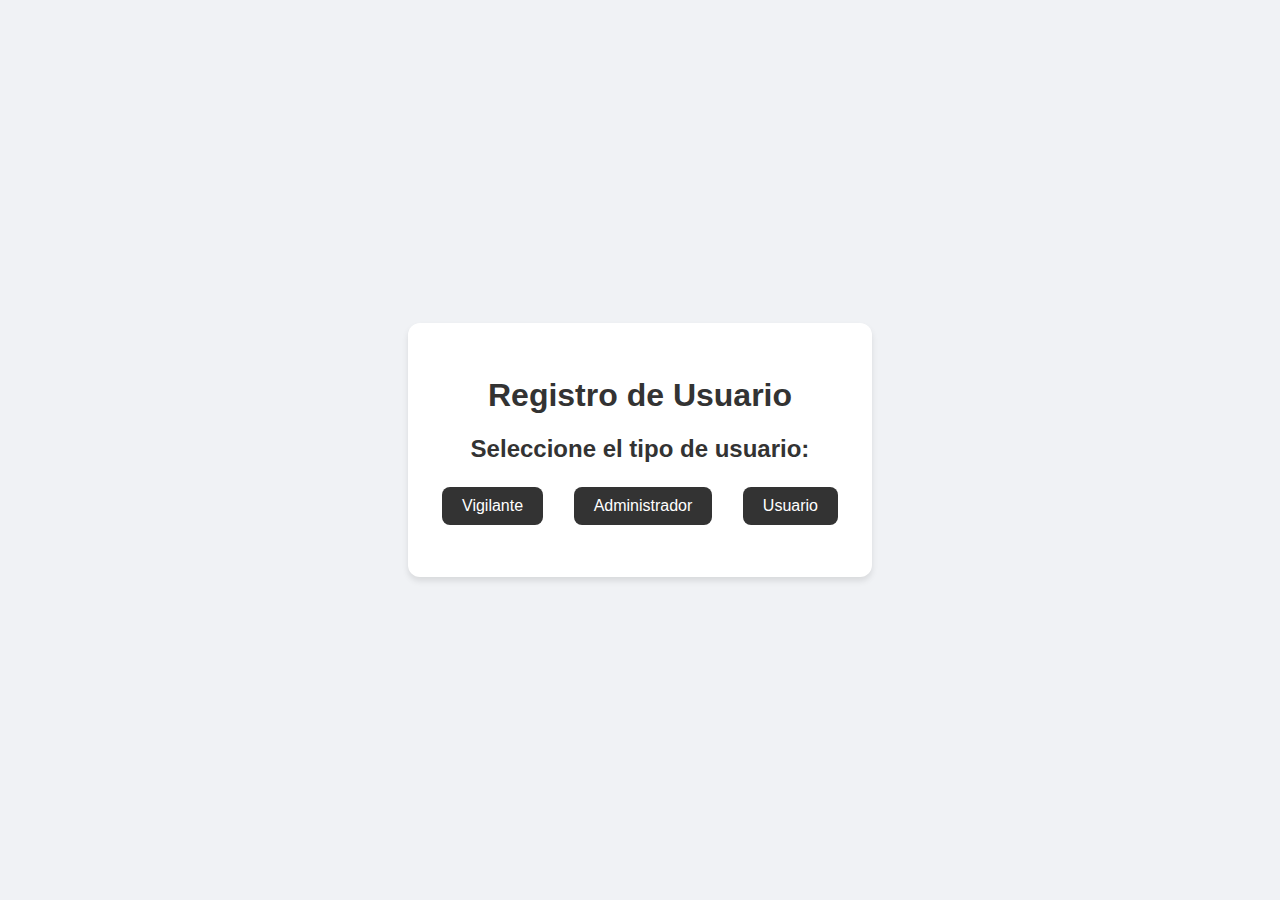
<file: ejemplo.html>
<!DOCTYPE html>
<html lang="es">
<head>
    <meta charset="UTF-8">
    <meta name="viewport" content="width=device-width, initial-scale=1.0">
    <title>Registro de Usuario</title>
    <style>
        body {
            font-family: 'Arial', sans-serif;
            background-color: #f0f2f5;
            margin: 0;
            padding: 0;
            display: flex;
            justify-content: center;
            align-items: center;
            height: 100vh;
        }
        .container {
            background-color: white;
            padding: 2rem;
            border-radius: 12px;
            box-shadow: 0 4px 6px rgba(0, 0, 0, 0.1);
            width: 100%;
            max-width: 400px;
        }
        h1, h2 {
            color: #333;    
            text-align: center;
        }
        .btn-group {
            display: flex;
            justify-content: space-between;
            margin-bottom: 1rem;
        }
        .btn {
            background-color: #333;
            border: none;
            color: white;
            padding: 10px 20px;
            text-align: center;
            text-decoration: none;
            display: inline-block;
            font-size: 16px;
            margin: 4px 2px;
            cursor: pointer;
            border-radius: 8px;
            transition: background-color 0.3s;
        }
        .btn:hover {
            background-color: #4490d8;
        }
        form {
            display: flex;
            flex-direction: column;
        }
        input[type="text"], input[type="email"], input[type="password"] {
            margin-bottom: 1rem;
            padding: 10px;
            border: 1px solid #ddd;
            border-radius: 4px;
        }
        input[type="submit"] {
            background-color: #41a4de;
            color: white;
            cursor: pointer;
        }
        input[type="submit"]:hover {
            background-color: #3b78b9ea;
        }
        .hidden {
            display: none;
        }
    </style>
</head>
<body>
    <div class="container">
        <h1>Registro de Usuario</h1>
        
        <div id="userTypeSelection">
            <h2>Seleccione el tipo de usuario:</h2>
            <div class="btn-group">
                <button class="btn" onclick="showForm('vigilante')">Vigilante</button>
                <button class="btn" onclick="showForm('administrador')">Administrador</button>
                <button class="btn" onclick="showForm('usuario')">Usuario</button>
            </div>
        </div>

        <div id="vigilanteForm" class="hidden">
            <h2>Registro de Vigilante</h2>
            <form onsubmit="submitForm('vigilante'); return false;">
                <input type="text" placeholder="Nombre" required>
                <input type="email" placeholder="Correo electrónico" required>
                <input type="password" placeholder="Contraseña" required>
                <input type="text" placeholder="Número de identificación" required>
                <input type="submit" value="Registrar" class="btn">
            </form>
        </div>

        <div id="administradorForm" class="hidden">
            <h2>Registro de Administrador</h2>
            <form onsubmit="submitForm('administrador'); return false;">
                <input type="text" placeholder="Nombre" required>
                <input type="email" placeholder="Correo electrónico" required>
                <input type="password" placeholder="Contraseña" required>
                <input type="text" placeholder="Departamento" required>
                <input type="submit" value="Registrar" class="btn">
                <input type="submit" value="Volver" class="btn">
            </form>
        </div>

        <div id="usuarioForm" class="hidden">
            <h2>Registro de Usuario Normal</h2>
            <form onsubmit="submitForm('usuario'); return false;">
                <input type="text" placeholder="Nombre" required>
                <input type="email" placeholder="Correo electrónico" required>
                <input type="password" placeholder="Contraseña" required>
                <input type="submit" value="Registrar" class="btn">
            </form>
        </div>
    </div>

    <script>
        function showForm(userType) {
            document.getElementById('userTypeSelection').classList.add('hidden');
            document.getElementById(userType + 'Form').classList.remove('hidden');
        }

        function submitForm(userType) {
            alert('Formulario de ' + userType + ' enviado. Aquí procesaríamos la información y crearíamos la cuenta.');
            alert('Redirigiendo al área de ' + userType + '...');
        }
    </script>
</body>
</html>
</file>
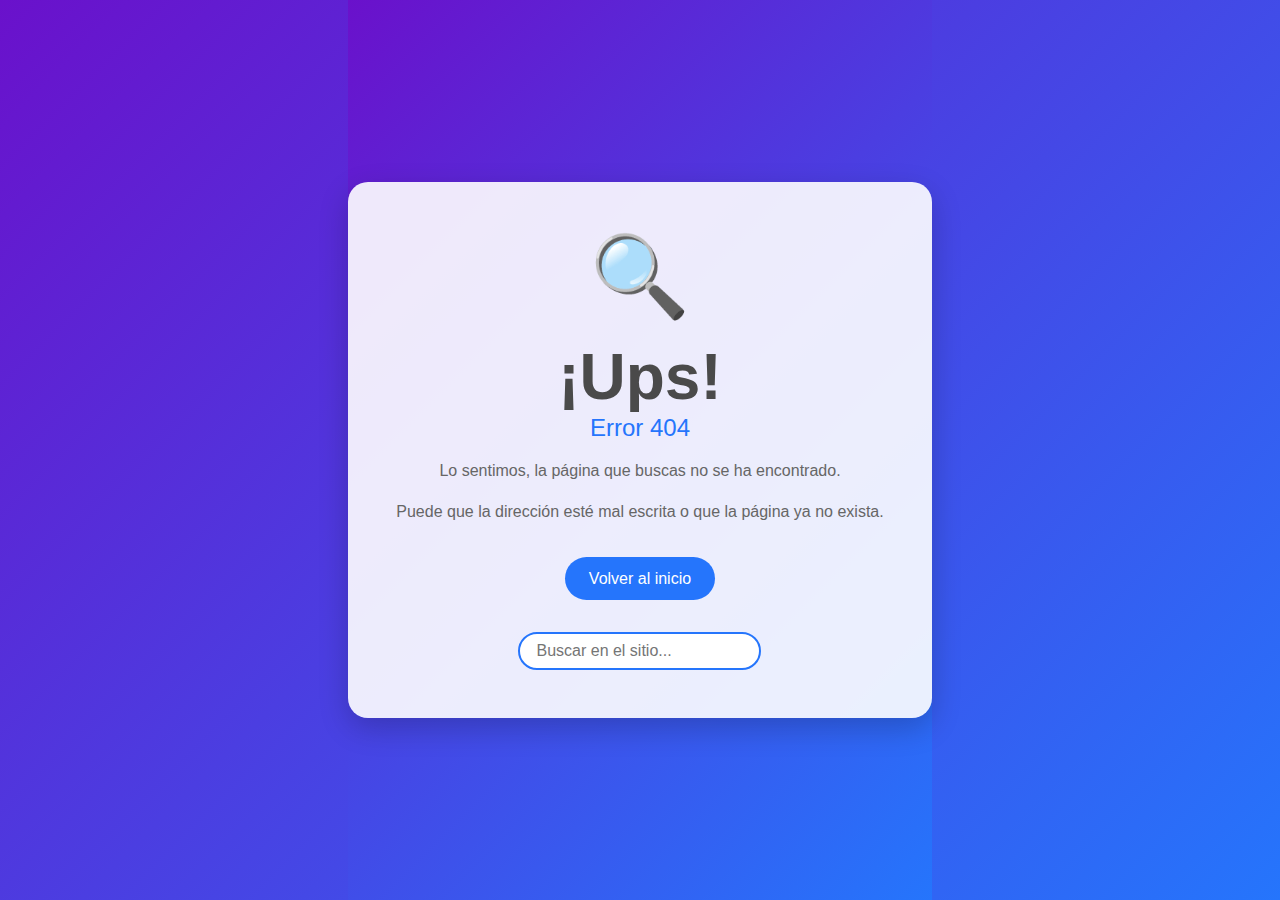
<file: error400.html>
<!DOCTYPE html>
<html lang="es">
<head>
    <meta charset="UTF-8">
    <meta name="viewport" content="width=device-width, initial-scale=1.0">
    <title>Error 404 - Página no encontrada</title>
    <style>
        body, html {
            height: 100%;
            margin: 0;
            font-family: 'Segoe UI', Tahoma, Geneva, Verdana, sans-serif;
            background: linear-gradient(135deg, #6a11cb 0%, #2575fc 100%);
            display: flex;
            justify-content: center;
            align-items: center;
        }
        .error-container {
            background-color: rgba(255, 255, 255, 0.9);
            border-radius: 20px;
            padding: 3rem;
            text-align: center;
            box-shadow: 0 10px 30px rgba(0, 0, 0, 0.2);
            max-width: 500px;
            width: 90%;
        }
        h1 {
            font-size: 4rem;
            margin: 0;
            color: #4a4a4a;
        }
        .error-code {
            font-size: 1.5rem;
            color: #2575fc;
            margin-bottom: 1rem;
        }
        p {
            color: #666;
            line-height: 1.6;
        }
        .btn {
            display: inline-block;
            margin-top: 1rem;
            padding: 0.8rem 1.5rem;
            background-color: #2575fc;
            color: white;
            text-decoration: none;
            border-radius: 50px;
            transition: all 0.3s ease;
        }
        .btn:hover {
            background-color: #6a11cb;
            transform: translateY(-3px);
            box-shadow: 0 5px 15px rgba(37, 117, 252, 0.4);
        }
        .not-found-icon {
            font-size: 5rem;
            margin-bottom: 1rem;
        }
        @keyframes float {
            0% { transform: translateY(0px); }
            50% { transform: translateY(-20px); }
            100% { transform: translateY(0px); }
        }
        .float {
            animation: float 4s ease-in-out infinite;
        }
        .search-container {
            margin-top: 2rem;
        }
        .search-input {
            padding: 0.5rem 1rem;
            border: 2px solid #2575fc;
            border-radius: 25px;
            font-size: 1rem;
            outline: none;
            transition: all 0.3s ease;
        }
        .search-input:focus {
            border-color: #6a11cb;
            box-shadow: 0 0 10px rgba(37, 117, 252, 0.2);
        }
    </style>
</head>
<body>
    <div class="error-container">
        <div class="not-found-icon float">🔍</div>
        <h1>¡Ups!</h1>
        <div class="error-code">Error 404</div>
        <p>Lo sentimos, la página que buscas no se ha encontrado.</p>
        <p>Puede que la dirección esté mal escrita o que la página ya no exista.</p>
        <a href="/" class="btn">Volver al inicio</a>
        <div class="search-container">
            <input type="text" placeholder="Buscar en el sitio..." class="search-input">
        </div>
    </div>

    <script>
        document.querySelector('.btn').addEventListener('mouseenter', function() {
            this.style.transform = 'translateY(-3px)';
        });
        document.querySelector('.btn').addEventListener('mouseleave', function() {
            this.style.transform = 'translateY(0)';
        });
    </script>
</body>
</html>
</file>
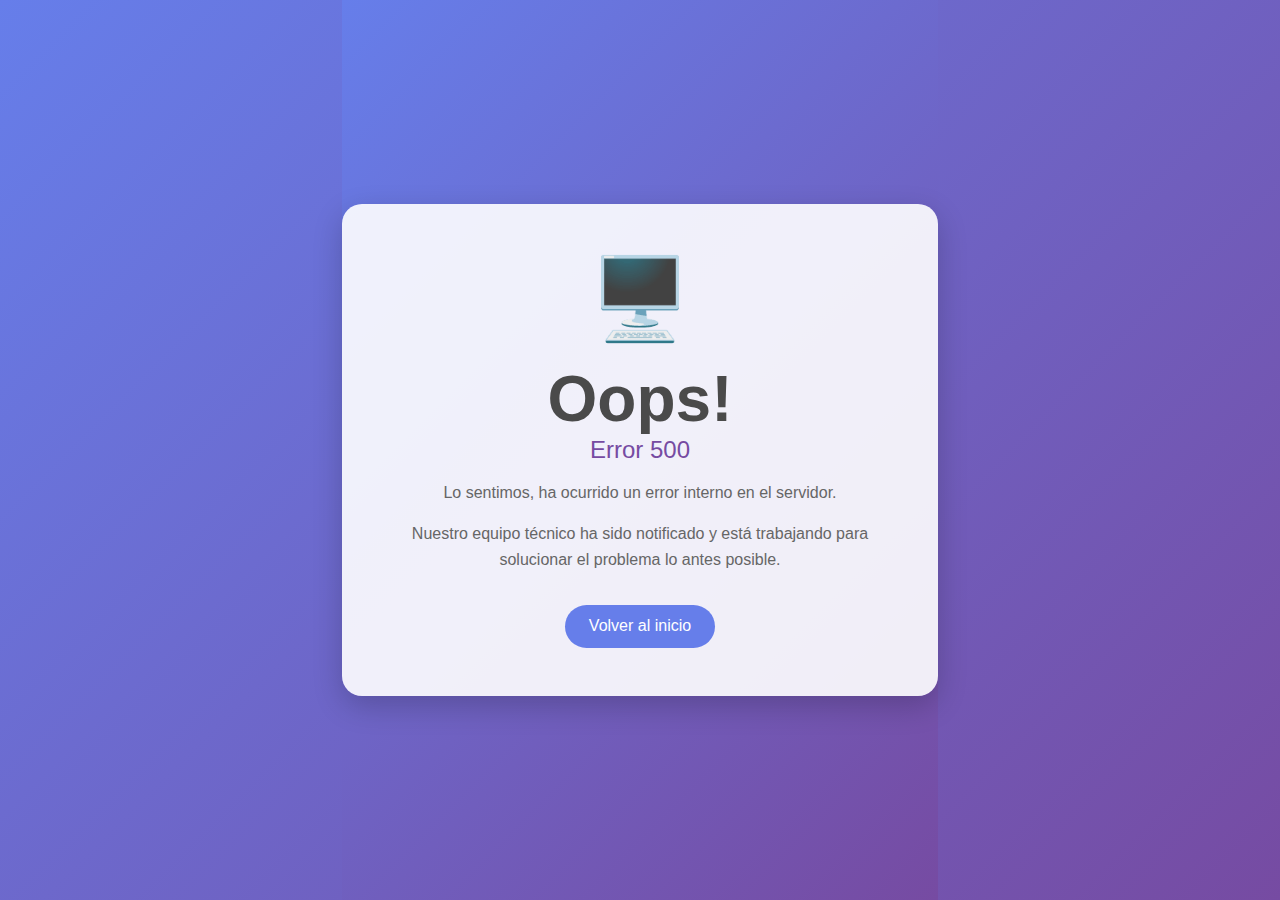
<file: error500.html>
<!DOCTYPE html>
<html lang="es">
<head>
    <meta charset="UTF-8">
    <meta name="viewport" content="width=device-width, initial-scale=1.0">
    <title>Error 500 - Error Interno del Servidor</title>
    <style>
        body, html {
            height: 100%;
            margin: 0;
            font-family: 'Segoe UI', Tahoma, Geneva, Verdana, sans-serif;
            background: linear-gradient(135deg, #667eea 0%, #764ba2 100%);
            display: flex;
            justify-content: center;
            align-items: center;
        }
        .error-container {
            background-color: rgba(255, 255, 255, 0.9);
            border-radius: 20px;
            padding: 3rem;
            text-align: center;
            box-shadow: 0 10px 30px rgba(0, 0, 0, 0.2);
            max-width: 500px;
            width: 90%;
        }
        h1 {
            font-size: 4rem;
            margin: 0;
            color: #4a4a4a;
        }
        .error-code {
            font-size: 1.5rem;
            color: #764ba2;
            margin-bottom: 1rem;
        }
        p {
            color: #666;
            line-height: 1.6;
        }
        .btn {
            display: inline-block;
            margin-top: 1rem;
            padding: 0.8rem 1.5rem;
            background-color: #667eea;
            color: white;
            text-decoration: none;
            border-radius: 50px;
            transition: background-color 0.3s, transform 0.3s;
        }
        .btn:hover {
            background-color: #764ba2;
            transform: translateY(-3px);
        }
        .server-icon {
            font-size: 5rem;
            margin-bottom: 1rem;
        }
        @keyframes pulse {
            0% { transform: scale(1); }
            50% { transform: scale(1.05); }
            100% { transform: scale(1); }
        }
        .pulse {
            animation: pulse 2s infinite;
        }
    </style>
</head>
<body>
    <div class="error-container">
        <div class="server-icon pulse">🖥️</div>
        <h1>Oops!</h1>
        <div class="error-code">Error 500</div>
        <p>Lo sentimos, ha ocurrido un error interno en el servidor.</p>
        <p>Nuestro equipo técnico ha sido notificado y está trabajando para solucionar el problema lo antes posible.</p>
        <a href="/" class="btn">Volver al inicio</a>
    </div>

    <script>
        document.querySelector('.btn').addEventListener('mouseenter', function() {
            this.style.transform = 'translateY(-3px)';
        });
        document.querySelector('.btn').addEventListener('mouseleave', function() {
            this.style.transform = 'translateY(0)';
        });
    </script>
</body>
</html>
</file>
